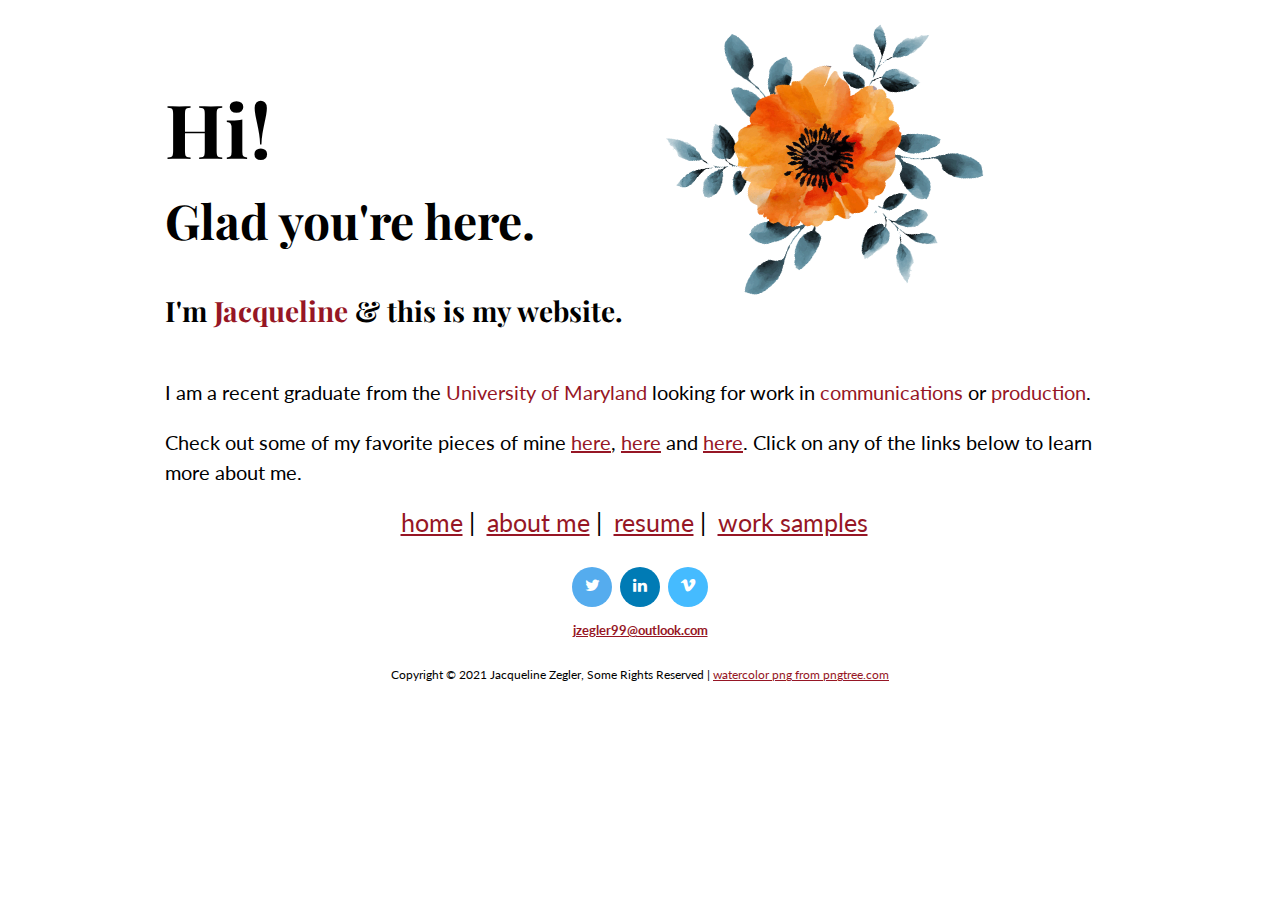
<file: index.html>
<!DOCTYPE html>
<html>
    <head>
        <!-- Global site tag (gtag.js) - Google Analytics -->
<script async src="https://www.googletagmanager.com/gtag/js?id=UA-167860497-1"></script>
<script>
  window.dataLayer = window.dataLayer || [];
  function gtag(){dataLayer.push(arguments);}
  gtag('js', new Date());

  gtag('config', 'UA-167860497-1');
</script>

        <title>Jacqueline Zegler</title>
        <link rel="stylesheet" type="text/css" href="styles.css" />
        <link href="https://fonts.googleapis.com/css?family=Playfair+Display:400,400i,700|Lato:400,400i,700,700i&display=swap" rel="stylesheet">
        <link rel="stylesheet" href="https://cdnjs.cloudflare.com/ajax/libs/font-awesome/4.7.0/css/font-awesome.min.css">
    </head>
    <body>
        <div id="content">
            <div class="container">
                <div class="container intro">
                    <div id="hello">
                        <h1>Hi!</h1>
                        <h2>Glad you're here.</h2>
                        <h3>I'm <span class="highlight">Jacqueline</span> & this is my website.</h3>
                    </div>
                    <img src="images/poppy.png" alt="poppy" />
                </div>
            </div>
            <p>I am a recent graduate from the <span class="highlight">University of Maryland</span> looking for work in <span class="highlight">communications</span> or <span class="highlight">production</span>.</p>
            <p>Check out some of my favorite pieces of mine <span><a href="https://vimeo.com/329954230" target="_blank">here</a></span>, <span><a href="https://umdwritersbloc.com/2018/05/01/clove-brings-a-collaborative-voice-to-the-clarice/" target="_blank">here</a></span> and <span><a href="https://merrillphotojournalism.blogspot.com/2020/02/photo-assignment-2-zegler.html" target="_blank">here</a></span>. Click on any of the links below to learn more about me.</p>
            <ul>
                <li><a href="#">home</a></li>
                <li><a href="about.html">about me</a></li>
                <li><a href="resume.html">resume</a></li>
                <li><a href="work.html">work samples</a></li>
            </ul>
            <div id="social">
                <a href="https://twitter.com/jacquelinezegs" target="_blank" class="fa fa-twitter"></a>
                <a href="https://www.linkedin.com/in/jacqueline-zegler/" target="_blank" class="fa fa-linkedin"></a>
                <a href="https://vimeo.com/jacquelinezegler" target="_blank" class="fa fa-vimeo"></a>
                <a href="mailto:jzegler99@outlook.com">
                    <h5>jzegler99@outlook.com</h5>
                </a>
            </div>
            <!-- <div class="colors">
                <div id="black"></div>
                <div id="grey"></div>
                <div id="whitish"></div>
                <div id="darkred"></div>
                <div id="brightred"></div>
                </div> !-->
            <div id="source">
                <p>
                    Copyright © 2021 Jacqueline Zegler, Some Rights Reserved | <a href='https://pngtree.com/so/watercolor'>watercolor png from pngtree.com</a>
                </p>
            </div>
        </div>
    </body>
</html>
</file>
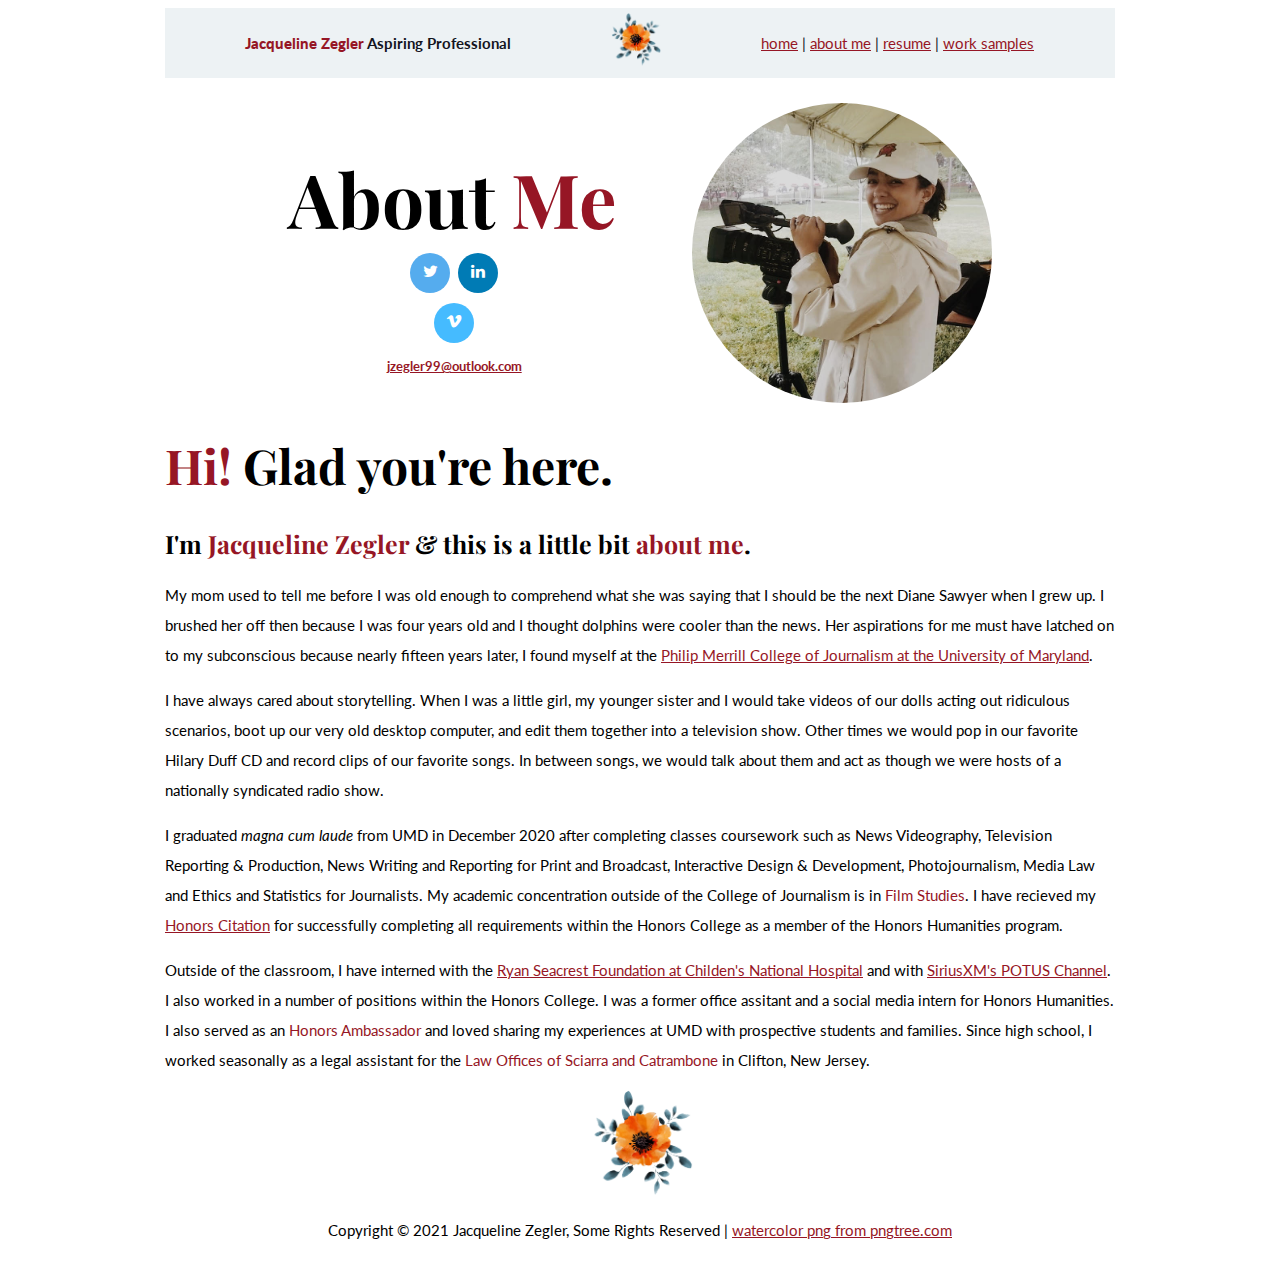
<file: about.html>
<!DOCTYPE html>
<html>
    <head>
        <!-- Global site tag (gtag.js) - Google Analytics -->
<script async src="https://www.googletagmanager.com/gtag/js?id=UA-167860497-1"></script>
<script>
  window.dataLayer = window.dataLayer || [];
  function gtag(){dataLayer.push(arguments);}
  gtag('js', new Date());

  gtag('config', 'UA-167860497-1');
</script>

        <title>About Jacqueline</title>
        <link rel="stylesheet" type="text/css" href="aboutstyles.css" />
        <link href="https://fonts.googleapis.com/css?family=Playfair+Display:400,400i,700|Lato:400,400i,700,700i&display=swap" rel="stylesheet">
        <link rel="stylesheet" href="https://cdnjs.cloudflare.com/ajax/libs/font-awesome/4.7.0/css/font-awesome.min.css">
    </head>
    <body>
        <div id="content">
            <div class="header">
                <p class="alignleft"><span class="emphasis"><strong>Jacqueline Zegler</strong></span> Aspiring Professional</p>
                <div id="headericon">
                    <img src="images/poppy.png" alt="poppy" />
                </div>
                <p class="alignright"><a href="index.html">home</a> | <a href="#">about me</a> | <a href="resume.html">resume</a> | <a href="work.html">work samples</a></p>
            </div>
            <div style="clear: both;"></div>
            <div class="container">
                <div class="container intro">
                    <div id="hello">
                        <h1>About <span class="emphasis">Me</span></h1>
                        <div id="social">
                            <a href="https://twitter.com/jacquelinezegs" target="_blank" class="fa fa-twitter"></a>
                            <a href="https://www.linkedin.com/in/jacqueline-zegler/" target="_blank" class="fa fa-linkedin"></a>
                            <a href="https://vimeo.com/jacquelinezegler" target="_blank" class="fa fa-vimeo"></a>
                            <a href="mailto:jzegler99@outlook.com">
                                <h5>jzegler99@outlook.com</h5>
                            </a>
                        </div>
                    </div>
                    <img src="images/behind-the-camera.jpg" alt="me behind the camera"/>
                </div>
            </div>
            <h2><span class="emphasis">Hi!</span> Glad you're here.</h2>
            <h6>I'm <span class="emphasis">Jacqueline Zegler</span> & this is a little bit <span class="emphasis">about me</span>.</h6>
            <p>
                My mom used to tell me before I was old enough to comprehend what she was saying that I should be the next Diane Sawyer when I grew up. I brushed her off then because I was four years old and I thought dolphins were cooler than the news. Her aspirations for me must have latched on to my subconscious because nearly fifteen years later, I found myself at the <span class="emphasis"><a href="https://merrill.umd.edu/" target="_blank">Philip Merrill College of Journalism at the University of Maryland</a></span>.
            </p>
            <p>
               I have always cared about storytelling. When I was a little girl, my younger sister and I would take videos of our dolls acting out ridiculous scenarios, boot up our very old desktop computer, and edit them together into a television show. Other times we would pop in our favorite Hilary Duff CD and record clips of our favorite songs. In between songs, we would talk about them and act as though we were hosts of a nationally syndicated radio show.
            </p>
            <p>
                I graduated <i>magna cum laude</i> from UMD in December 2020 after completing classes coursework such as News Videography, Television Reporting & Production, News Writing and Reporting for Print and Broadcast, Interactive Design & Development, Photojournalism, Media Law and Ethics and Statistics for Journalists. My academic concentration outside of the College of Journalism is in <span class="emphasis">Film Studies</span>. I have recieved my <span class="emphasis"><a href="https://honors.umd.edu/" target="_blank">Honors Citation</a></span> for successfully completing all requirements within the Honors College as a member of the Honors Humanities program.
            </p>
            <p>
                Outside of the classroom, I have interned with the <span class="emphasis"><a href="https://childrensnational.org/visit/resources-for-families/creative-services/seacrest-studios" target="_blank">Ryan Seacrest Foundation at Childen's National Hospital</a></span> and with <span class="emphasis"><a href="https://www.siriusxm.com/potus" target="_blank">SiriusXM's POTUS Channel</a></span>. I also worked in a number of positions within the Honors College. I was a former office assitant and a social media intern for Honors Humanities. I also served as an <span class="emphasis">Honors Ambassador</span> and loved sharing my experiences at UMD with prospective students and families. Since high school, I worked seasonally as a legal assistant for the <span class="emphasis">Law Offices of Sciarra and Catrambone</span> in Clifton, New Jersey.
            </p>
            <div id="icon">
                <img src="images/poppy.png" alt="poppy" />
            </div>
            <div class="footer">
                <p>
                    Copyright © 2021 Jacqueline Zegler, Some Rights Reserved | <a href='https://pngtree.com/so/watercolor'>watercolor png from pngtree.com</a>
                </p>
            </div>
        </div>
    </body>
</html>
</file>
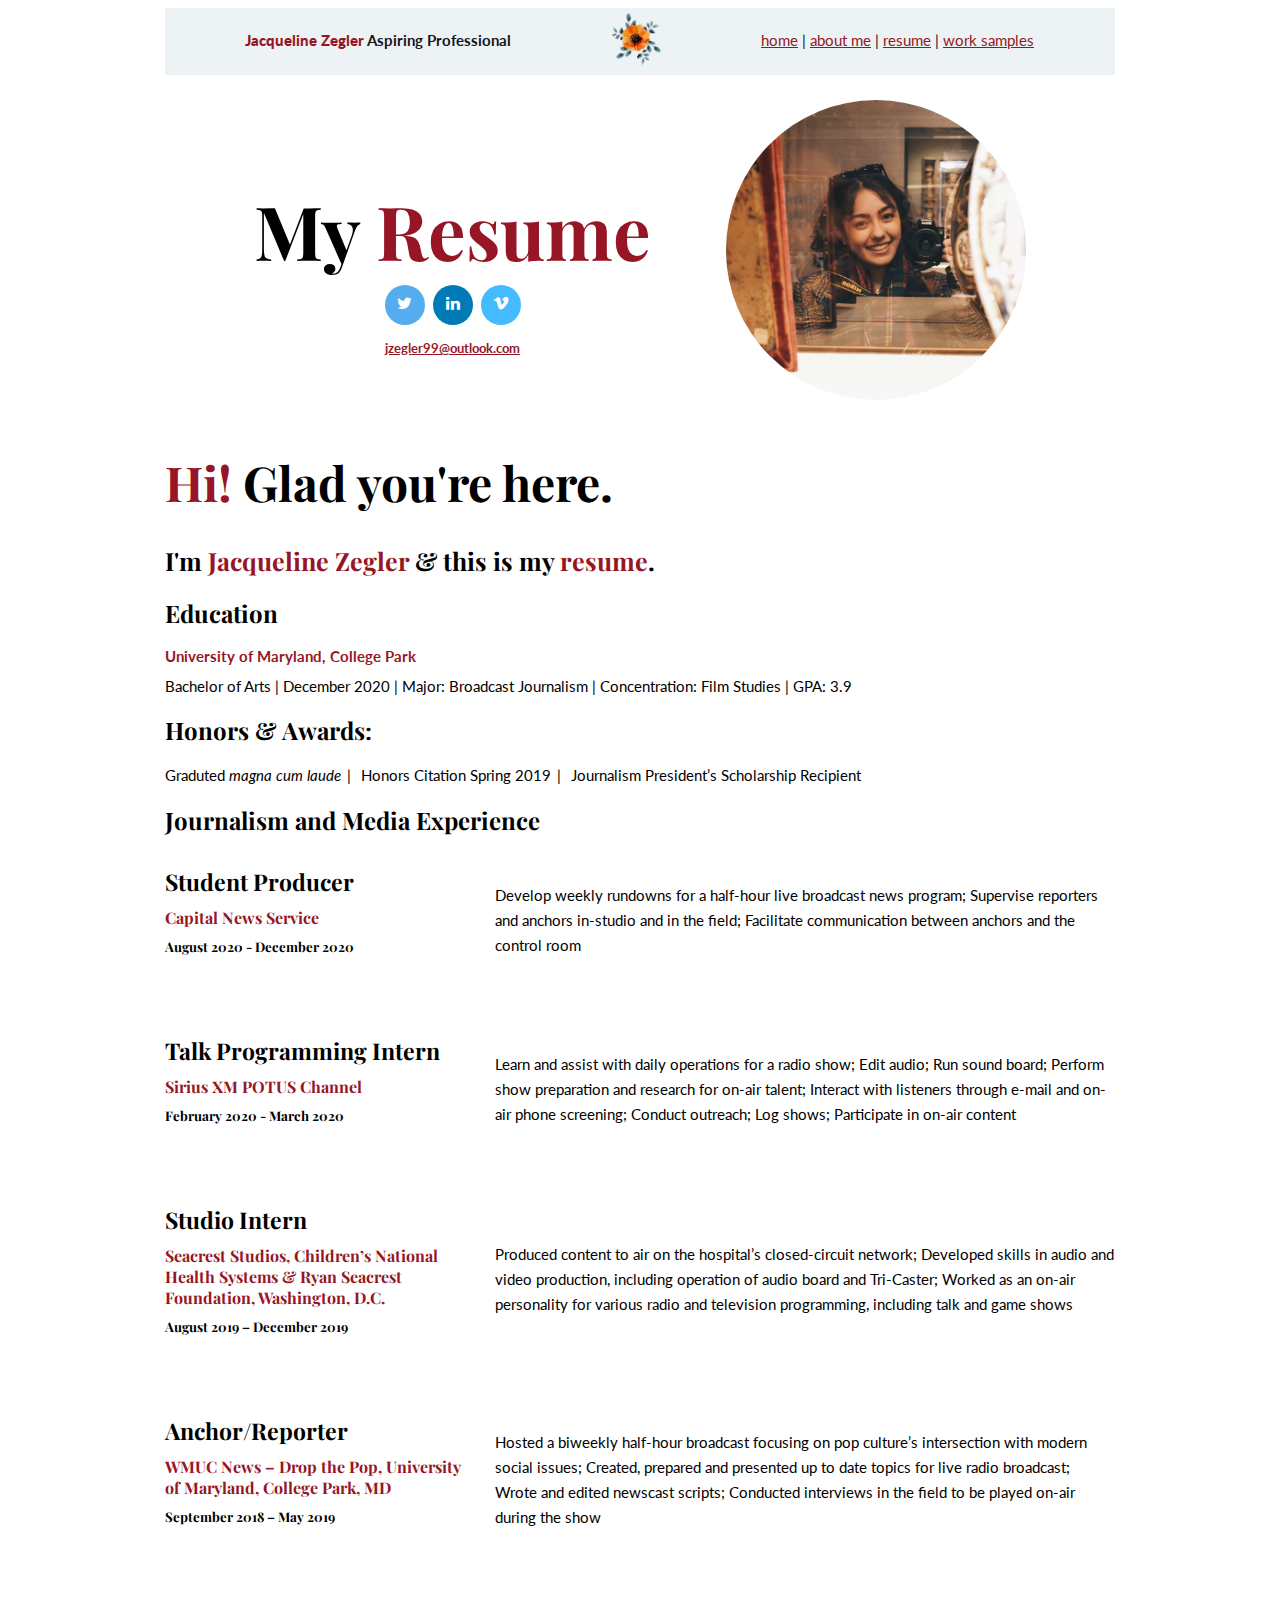
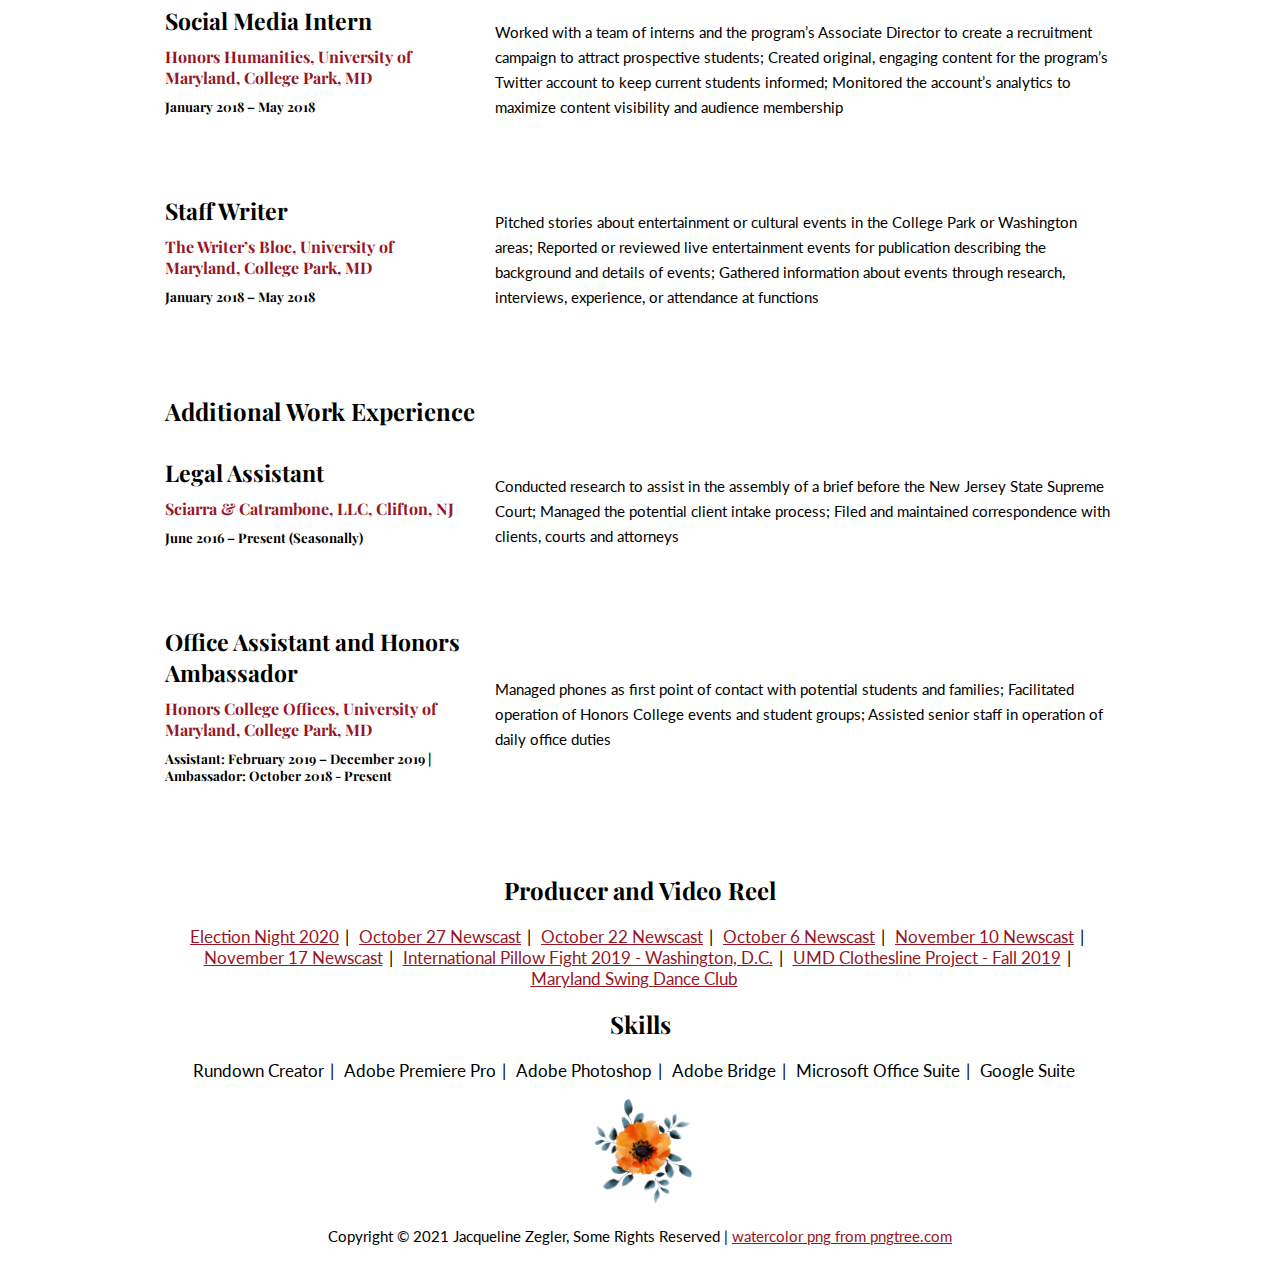
<file: resume.html>
<!DOCTYPE html>
<html lang="en">
    <head>
        <!-- Global site tag (gtag.js) - Google Analytics -->
<script async src="https://www.googletagmanager.com/gtag/js?id=UA-167860497-1"></script>
<script>
  window.dataLayer = window.dataLayer || [];
  function gtag(){dataLayer.push(arguments);}
  gtag('js', new Date());

  gtag('config', 'UA-167860497-1');
</script>

        <title>Jacqueline's Resume</title>
        <link rel="stylesheet" type="text/css" href="resumestyles.css" />
        <link href="https://fonts.googleapis.com/css?family=Playfair+Display:400,400i,700|Lato:400,400i,700,700i&display=swap" rel="stylesheet">
        <link rel="stylesheet" href="https://cdnjs.cloudflare.com/ajax/libs/font-awesome/4.7.0/css/font-awesome.min.css">
    </head>
    <body>
        <!-- I built this myself -->
        <div id="content">
            <div class="header">
                <p class="alignleft"><span class="emphasis"><strong>Jacqueline Zegler</strong></span> Aspiring Professional</p>
                <div id="headericon">
                    <img src="images/poppy.png" alt="poppy" />
                </div>
                <p class="alignright"><a href="index.html">home</a> | <a href="about.html">about me</a> | <a href="#">resume</a> | <a href="work.html">work samples</a></p>
            </div>
            <div style="clear: both;"></div>
            <div class="container">
                <div class="container intro">
                    <div class="hello">
                        <h1>My <span class="emphasis">Resume</span></h1>
                        <div id="social">
                            <a href="https://twitter.com/jacquelinezegs" target="_blank" class="fa fa-twitter"></a>
                            <a href="https://www.linkedin.com/in/jacqueline-zegler/" target="_blank" class="fa fa-linkedin"></a>
                            <a href="https://vimeo.com/jacquelinezegler" target="_blank" class="fa fa-vimeo"></a>
                            <a href="mailto:jzegler99@outlook.com">
                                <h5>jzegler99@outlook.com</h5>
                            </a>
                        </div>
                    </div>
                    <img alt="Jacqueline Zegler" src="images/jacqueline-natl-gallery-of-art.jpg"/>
                </div>
            </div>
            <div id="introsentence">
                <h2><span class="emphasis">Hi!</span> Glad you're here.</h2>
                <h6>I'm <span class="emphasis">Jacqueline Zegler</span> & this is my <span class="emphasis">resume</span>.</h6>
            </div>
            <div id="education">
                <h2>Education</h2>
                <p><span class="emphasis"><strong>University of Maryland, College Park</strong></span></p>
                <p>
                    Bachelor of Arts | December 2020 | Major: Broadcast Journalism | Concentration: Film Studies | GPA: 3.9
                </p>
            </div>
            <div id="honorsawards">
                <h2>Honors & Awards:</h2>
                <ul>
                    <li>Graduted <i>magna cum laude</i></li>
                    <li>Honors Citation Spring 2019</li>
                    <li>Journalism President’s Scholarship Recipient</li>
                </ul>
            </div>
            <div id="experience">
                <h2>Journalism and Media Experience</h2>
                 <div class="container">
                    <div class="container potus">
                        <div>
                            <h3 class="job">Student Producer</h3>
                            <h4 class="organization">Capital News Service</h4>
                            <h5 class="dates">August 2020 - December 2020</h5>
                        </div>
                        <div>
                            <p class="description">Develop weekly rundowns for a half-hour live broadcast news program; Supervise reporters and anchors in-studio and in the field; Facilitate communication between anchors and the control room</p>
                        </div>
                    </div>
                </div>
                <div class="container">
                    <div class="container potus">
                        <div>
                            <h3 class="job">Talk Programming Intern</h3>
                            <h4 class="organization">Sirius XM POTUS Channel</h4>
                            <h5 class="dates">February 2020 - March 2020</h5>
                        </div>
                        <div>
                            <p class="description">Learn and assist with daily operations for a radio show; Edit audio; Run sound board; Perform show preparation and research for on-air talent; Interact with listeners through e-mail and on-air phone screening; Conduct outreach; Log shows; Participate in on-air content</p>
                        </div>
                    </div>
                </div>
                <div class="container">
                    <div class="container potus">
                        <div>
                            <h3 class="job">Studio Intern</h3>
                            <h4 class="organization">Seacrest Studios, Children’s National Health Systems & Ryan Seacrest Foundation, Washington, D.C.</h4>
                            <h5 class="dates">August 2019 – December 2019</h5>
                        </div>
                        <div>
                            <p class="description">Produced content to air on the hospital’s closed-circuit network; Developed skills in audio and video production, including operation of audio board and Tri-Caster; Worked as an on-air personality for various radio and television programming, including talk and game shows</p>
                        </div>
                    </div>
                </div>
                <div class="container">
                    <div class="container potus">
                        <div>
                            <h3 class="job">Anchor/Reporter</h3>
                            <h4 class="organization">WMUC News – Drop the Pop, University of Maryland, College Park, MD</h4>
                            <h5 class="dates">September 2018 – May 2019</h5>
                        </div>
                        <div>
                            <p class="description">Hosted a biweekly half-hour broadcast focusing on pop culture’s intersection with modern social issues; Created, prepared and presented up to date topics for live radio broadcast; Wrote and edited newscast scripts; Conducted interviews in the field to be played on-air during the show</p>
                        </div>
                    </div>
                </div>
                <div class="container">
                    <div class="container potus">
                        <div>
                            <h3 class="job">Social Media Intern</h3>
                            <h4 class="organization">Honors Humanities, University of Maryland, College Park, MD</h4>
                            <h5 class="dates">January 2018 – May 2018</h5>
                        </div>
                        <div>
                            <p class="description">Worked with a team of interns and the program’s Associate Director to create a recruitment campaign to attract prospective students; Created original, engaging content for the program’s Twitter account to keep current students informed; Monitored the account’s analytics to maximize content visibility and audience membership</p>
                        </div>
                    </div>
                </div>
                <div class="container">
                    <div class="container potus">
                        <div>
                            <h3 class="job">Staff Writer</h3>
                            <h4 class="organization">The Writer’s Bloc, University of Maryland, College Park, MD</h4>
                            <h5 class="dates">January 2018 – May 2018</h5>
                        </div>
                        <div>
                            <p class="desciption">Pitched stories about entertainment or cultural events in the College Park or Washington areas; Reported or reviewed live entertainment events for publication describing the background and details of events; Gathered information about events through research, interviews, experience, or attendance at functions</p>
                        </div>
                    </div>
                </div>
                <h2>Additional Work Experience</h2>
                <div class="container">
                    <div class="container potus">
                        <div>
                            <h3 class="job">Legal Assistant</h3>
                            <h4 class="organization">Sciarra & Catrambone, LLC, Clifton, NJ</h4>
                            <h5 class="dates">June 2016 – Present (Seasonally)</h5>
                        </div>
                        <div>
                            <p class="description">Conducted research to assist in the assembly of a brief before the New Jersey State Supreme Court; Managed the potential client intake process; Filed and maintained correspondence with clients, courts and attorneys</p>
                        </div>
                    </div>
                </div>
                <div class="container">
                    <div class="container potus">
                        <div>
                            <h3 class="job">Office Assistant and Honors Ambassador</h3>
                            <h4 class="organization">Honors College Offices, University of Maryland, College Park, MD</h4>
                            <h5 class="dates">Assistant: February 2019 – December 2019 | Ambassador: October 2018 - Present</h5>
                        </div>
                        <div>
                            <p class="description">Managed phones as first point of contact with potential students and families; Facilitated operation of Honors College events and student groups; Assisted senior staff in operation of daily office duties</p>
                        </div>
                    </div>
                </div>
            </div>
            <div id="worksamples">
                <h2>Producer and Video Reel</h2>
                <ul>
                    <li><a href="https://www.youtube.com/watch?v=Q9mI8TDV8-U">Election Night 2020</a></li>
                    <li><a href="https://www.youtube.com/watch?v=tHGr-hO2KYI&ab_channel=CapitalNewsService">October 27 Newscast</a></li>
                    <li><a href="https://youtu.be/y-2tw-5xO5A">October 22 Newscast</a></li>
                    <li><a href="https://youtu.be/ehvWLXqn5NA">October 6 Newscast</a></li>
                    <li><a href="https://www.youtube.com/watch?v=KbkaZxuTyH8&ab_channel=CapitalNewsService">November 10 Newscast</a></li>
                    <li><a href="https://www.youtube.com/watch?v=gzoSb8ZmIQI&t=11s">November 17 Newscast</a></li>
                    <li><a href="https://vimeo.com/329954230">International Pillow Fight 2019 - Washington, D.C.</a></li>
                    <li><a href="https://vimeo.com/370164437">UMD Clothesline Project - Fall 2019</a></li>
                    <li><a href="https://vimeo.com/391845262">Maryland Swing Dance Club</a></li>
                </ul>
            </div>
            <div id="skills">
                <h2>Skills</h2>
                <ul>
                    <li>Rundown Creator</li>
                    <li>Adobe Premiere Pro</li>
                    <li>Adobe Photoshop</li>
                    <li>Adobe Bridge</li>
                    <li>Microsoft Office Suite</li>
                    <li>Google Suite</li>
                </ul>
            </div>
            <div id="icon">
                <img src="images/poppy.png" alt="poppy" />
            </div>
            <div class="footer">
                <p>
                    Copyright © 2021 Jacqueline Zegler, Some Rights Reserved | <a href='https://pngtree.com/so/watercolor'>watercolor png from pngtree.com</a>
                </p>
            </div>
        </div>
    </body>
</html>
</file>
<file: styles.css>
/*
font-family: 'Lato', sans-serif;
font-family: 'Playfair Display', serif;
*/

#content {
	margin: 0 auto;
	width: 950px;
  align-content: center;
}

h1, h2, h3 {
  font-family: 'Playfair Display', serif;
}

h1 {
  margin-top: 50px;
  padding-top: 20px;
  padding-bottom: 0px;
  font-size: 56pt;
  margin-bottom: 0px;
}

h2 {
  padding-top: 10px;
  margin-top: 0;
  font-size: 48px;
}

.highlight {
  color: #961625;
}

h3 {
  font-size: 28px;
}

.intro {
  display: flex;
  flex-direction: row;
  flex-wrap: nowrap;
  flex-grow: 1;
}

.hello div {
  height: 300px;
  margin: 10px;
  flex-grow: 1;
}

img {
  width: 300px;
  transform: rotate(-20deg);
  margin-left: 50px;
	  width: 300px;
	  height: 300px;
}

p {
  font-family: 'Lato', sans-serif;
  line-height: 30px;
  font-size: 20px;
}

#source p {
  font-size: 12px;
  text-align: center;
}

ul {
  font-family: 'Lato', sans-serif;
  font-size: 25px;
  text-align: center;
  margin-top: 20px;
  list-style-type: none;
  padding: 0;
}

ul li {
  display: inline-block;
}

ul li::after {
  content: "|";
  padding: 6px;
}

ul li:last-child::after {
  content: "";
}

a {
  color: #961625;
}

a:visited {
  color: #818c9f;
}

a:hover {
  color: #d90429
}

#social {
  margin-left: 100px;
  padding-top: 0;
	margin: 0 auto;
  padding-left: 30%;
  padding-right: 30%;
  text-align: center;
}

#social h5 {
  font-family: 'Lato', sans-serif;
  padding-top: 10px;
  margin-top: 0;
  margin-right: 0;
}

.fa a {
  color: white;
}

a:visited.fa  {
	color: white;
}

.fa {
  padding: 10px;
  font-size: 50px;
  width: 20px;
	height: 20px;
  text-align: center;
  text-decoration: none;
	border-radius: 50%;
  margin: 5px 2px;
}

.fa-twitter {
  background: #55ACEE;
  color: white;
}

.fa-vimeo {
  background: #45bbff;
  color: white;
}

.fa-linkedin {
  background: #007bb5;
  color: white;
}


#black {
  display: inline-block;
 width: 100px;
 height: 100px;
 background-color: #14151e;
}

#grey {
  display: inline-block;
  width: 100px;
  height: 100px;
  background-color: #818c9f;
}

#whitish {
  display: inline-block;
  width: 100px;
  height: 100px;
  background-color: #edf2f4;
}

#darkred {
  display: inline-block;
  width: 100px;
  height: 100px;
  background-color: #961625;
}

#brightred {
  display: inline-block;
  width: 100px;
  height: 100px;
  background-color: #d90429;
}
</file>
<file: aboutstyles.css>
/*
font-family: 'Lato', sans-serif;
font-family: 'Playfair Display', serif;


#black {
 background-color: #14151e;
}

#grey {
  background-color: #818c9f;
}

#whitish {
  background-color: #edf2f4;
}

#darkred {
  background-color: #961625;
}

#brightred {
  background-color: #d90429;
}
*/
#content {
	margin: 0 auto;
	width: 950px;
  align-content: center;
}

h1, h2, h3, h6 {
  font-family: 'Playfair Display', serif;
}

h1 {
  margin-top: 50px;
  padding-top: 20px;
  padding-bottom: 0px;
  font-size: 56pt;
  margin-bottom: 0px;
}

h2 {
  padding-top: 10px;
  margin-top: 0;
  margin-bottom: 20px;
	margin-right: 10px;
  font-size: 48px;
}

h6 {
	padding-top: 10px;
  margin-top: 0;
  margin-bottom: 20px;
	margin-right: 10px;
  font-size: 25px;
}

#social {
  margin-left: 100px;
  padding-top: 0;
	margin: 0 auto;
  padding-left: 30%;
  padding-right: 30%;
  text-align: center;
	display: inline-block;
}

#social h5 {
  font-family: 'Lato', sans-serif;
  padding-top: 10px;
  margin-top: 0;
  margin-right: 0;
}

.fa a {
  color: white;
}

a:visited.fa  {
	color: white;
}

.fa {
  padding: 10px;
  font-size: 50px;
  width: 20px;
	height: 20px;
  text-align: center;
  text-decoration: none;
	border-radius: 50%;
  margin: 5px 2px;
}

.fa-twitter {
  background: #55ACEE;
  color: white;
}

.fa-vimeo {
  background: #45bbff;
  color: white;
}

.fa-linkedin {
  background: #007bb5;
  color: white;
}

.emphasis {
  color: #961625;
}

.intro img {
  width: 300px;
  height: 300px;
  margin-left: 75px;
  margin-top: 25px;
  margin-bottom: 20px;
	border-radius: 50%;
}

.intro {
  display: flex;
  flex-direction: row;
  flex-wrap: nowrap;
  flex-grow: 1;
  justify-content: center;
}

.header {
	padding: 5px;
  background: #edf2f4;
  color: #14151e;
	font-size: 15px;
	text-align: center;
	display: flex;
  flex-direction: row;
  flex-wrap: nowrap;
  flex-grow: 1;
}

#headericon img {
	width: 50px;
	padding-left: 50px;
	padding-right: 50px;
	display: inline-block;
	margin:0 auto;
}

.alignleft {
	padding-right: 50px;
	padding-left: 75px;
	font-weight: bold;
}

.alignright {
		padding-left: 50px;
			padding-right: 75px;
}

.hello div {
  height: 300px;
  margin-left: 0;
  flex-grow: 1;
}

p {
  font-family: 'Lato', sans-serif;
  line-height: 30px;
  font-size: 15px;
}


a {
  color: #961625;
}

a:visited {
  color: #818c9f;
}

a:hover {
  color: #d90429
}

#icon img {
  width: 100px;
}

#icon {
  display: block;
  margin-left: auto;
  margin-right: auto;
  width: 10%
}

.footer {
	  font-size: 12px;
	  text-align: center;
}
</file>
<file: resumestyles.css>
/*
font-family: 'Lato', sans-serif;
font-family: 'Playfair Display', serif;
*/

#content {
	margin: 0 auto;
	width: 950px;
  align-content: center;
}

h1, h2, h3, h4, h5, h6 {
  font-family: 'Playfair Display', serif;
}

.hello h1 {
  margin-top: 50px;
  padding-top: 20px;
  padding-bottom: 0px;
  font-size: 56pt;
  margin-bottom: 0px;
}

.hello h2 {
  padding-top: 10px;
  margin-top: 0;
  margin-bottom: 20px;
	margin-right: 10px;
  font-size: 48px;
}

.hello h6 {
	padding-top: 10px;
  margin-top: 0;
  margin-bottom: 20px;
	margin-right: 10px;
  font-size: 25px;
}

.header {
	padding: 5px;
  background: #edf2f4;
  color: #14151e;
	font-size: 15px;
	text-align: center;
	display: flex;
  flex-direction: row;
  flex-wrap: nowrap;
  flex-grow: 1;
}

#headericon img {
	width: 50px;
	padding-left: 50px;
	padding-right: 50px;
	display: inline-block;
	margin:0 auto;
}

.alignleft {
	padding-right: 50px;
	padding-left: 75px;
	font-weight: bold;
}

.alignright {
		padding-left: 50px;
			padding-right: 75px;
}



p {
  font-family: 'Lato', sans-serif;
}

#social {
  margin-left: 100px;
  padding-top: 0;
	margin: 0 auto;
  padding-left: 30%;
  padding-right: 30%;
  text-align: center;
}

#social h5 {
  font-family: 'Lato', sans-serif;
  padding-top: 10px;
  margin-top: 0;
  margin-right: 0;
}

.fa a {
  color: white;
}

a:visited.fa  {
	color: white;
}

.fa {
  padding: 10px;
  font-size: 50px;
  width: 20px;
	height: 20px;
  text-align: center;
  text-decoration: none;
	border-radius: 50%;
  margin: 5px 2px;
}

.fa-twitter {
  background: #55ACEE;
  color: white;
}

.fa-vimeo {
  background: #45bbff;
  color: white;
}

.fa-linkedin {
  background: #007bb5;
  color: white;
}

.emphasis {
  color: #961625;
}

.intro img {
  width: 300px;
  height: 300px;
  margin-left: 75px;
  margin-top: 25px;
  margin-bottom: 20px;
	border-radius: 50%;
}

.intro {
  display: flex;
  flex-direction: row;
  flex-wrap: nowrap;
  flex-grow: 1;
  justify-content: center;
}

.hello div {
  margin-left: 0;
  flex-grow: 1;
}

#navigation ul {
  font-family: 'Lato', sans-serif;
  font-size: 25px;
  text-align: center;
  margin-top: 20px;
  list-style-type: none;
  padding: 0;
}

#navigation ul li {
  display: inline-block;
}

#navigation ul li::after {
  content: "|";
  padding: 6px;
}

#navigation ul li:last-child::after {
  content: "";
}

ul {
  font-family: 'Lato', sans-serif;
  font-size: 15px;
}

#introsentence h2 {
  padding-top: 10px;
  margin-top: 0;
  margin-bottom: 20px;
	margin-right: 10px;
  font-size: 48px;
}

#introsentence h6 {
  padding-top: 10px;
  margin-top: 0;
  margin-bottom: 20px;
	margin-right: 10px;
  font-size: 25px;
}

#honorsawards ul {
  font-family: 'Lato', sans-serif;
  font-size: 15px;
  margin-top: 20px;
  list-style-type: none;
  padding: 0;
  white-space: nowrap;
}

#honorsawards ul li {
  display: inline-block;
}

#honorsawards ul li::after {
  content: "|";
  padding: 6px;
}

#honorsawards ul li:last-child::after {
  content: "";
}

#education p {
  margin-top: 10px;
  line-height: 15px;
}

#experience h3, h4, h5 {
  margin-bottom: 10px;
  margin-top: 10px;
  margin-right: 30px;
}

#experience h4 {
  color: #961625;
}

#experience h5 {
  margin-bottom: 30px;
}

#experience h3 {
  font-size: 23px;
  width: 300px;
  margin-right: 30px;
}

#experience p {
  margin: 0 auto;
}

#experience p::after {
  margin-bottom: 20px;
}

#experience ul {
  font-family: 'Lato', sans-serif;
  font-size: 15px;
  list-style-type: square;
  line-height: 25px;
  padding: 0;
}

.container {
  display: flex;
  flex-direction: row;
  flex-wrap: nowrap;
  flex-grow: 1;
}

.container div {
  margin-bottom: 20px;
  align-items: center;
}


p {
  font-family: 'Lato', sans-serif;
  line-height: 25px;
  font-size: 15px;
}

a {
  color: #961625;
}

a:visited {
  color: #818c9f;
}

a:hover {
  color: #d90429
}

#worksamples h2 {
  text-align: center;
}

#worksamples ul {
    font-family: 'Lato', sans-serif;
    text-align: center;
    font-size: 17px;
    margin-top: 20px;
    list-style-type: none;
    padding: 0;
}

#worksamples ul li {
  display: inline-block;
}

#worksamples ul li::after {
  content: "|";
  padding: 6px;
}

#worksamples ul li:last-child::after {
  content: "";
}

#skills h2 {
  text-align: center;
}

#skills ul {
    font-family: 'Lato', sans-serif;
    text-align: center;
    font-size: 17px;
    margin-top: 20px;
    list-style-type: none;
    padding: 0;
}

#skills ul li {
  display: inline-block;
}

#skills ul li::after {
  content: "|";
  padding: 6px;
}

#skills ul li:last-child::after {
  content: "";
}

img {
  width: 100px;
}

#icon {
  display: block;
  margin-left: auto;
  margin-right: auto;
  width: 10%;
}

.footer {
	  font-size: 12px;
	  text-align: center;
}
</file>
